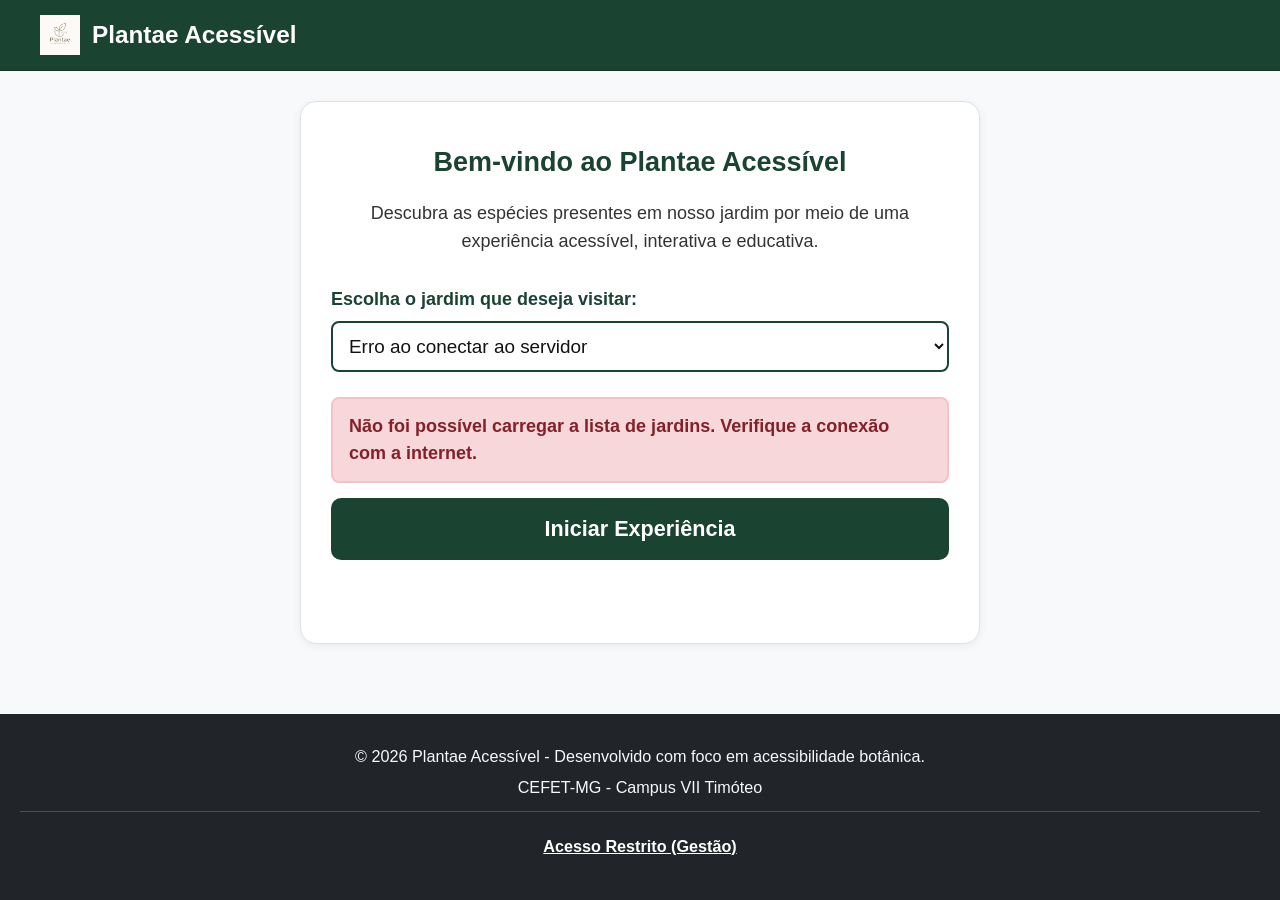
<file: index.html>
<!DOCTYPE html>
<html lang="pt-BR">
<head>
    <meta charset="UTF-8">
    <meta name="viewport" content="width=device-width, initial-scale=1.0">
    <title>Plantae Acessível - Início</title>
    <link rel="stylesheet" href="css/style.css">
</head>
<body>
    <a href="#conteudo-principal" class="skip-link">Pular para o conteúdo principal</a>

    <header id="cabecalhoNav">
        <div class="header-container">
            <div class="logo-area">
                <img src="imagens/logo.png" alt="Logotipo do Plantae Acessível" class="logo-img">
                <h1>Plantae Acessível</h1>
            </div>
            <nav class="menu-nav" id="menuNavegacaoSuperior" aria-label="Menu Superior" hidden>
            </nav>
        </div>
    </header>

    <main id="conteudo-principal" class="container" tabindex="-1">
        <div class="card telaInicial">
            <h2>Bem-vindo ao Plantae Acessível</h2>
            <p class="textoInicial">
                Descubra as espécies presentes em nosso jardim por meio de uma
                experiência acessível, interativa e educativa.
            </p>

            <div class="campo-selecao-jardim">
                <label for="selectJardimPublico" class="label-destaque">
                    Escolha o jardim que deseja visitar:
                </label>
                <select id="selectJardimPublico" class="select-jardim" aria-required="true">
                    <option value="">Carregando jardins...</option>
                </select>
            </div>

            <div id="mensagemErroJardim" class="alerta-feedback" role="alert" aria-live="assertive" hidden></div>

            <button type="button" class="btn-iniciar" id="btnIniciarExperiencia">
                Iniciar Experiência
            </button>
        </div>
    </main>

    <footer id="rodapeGlobal">
        <div class="footer-container">
            <p>&copy; 2026 Plantae Acessível - Desenvolvido com foco em acessibilidade botânica.</p>
            <p>CEFET-MG - Campus VII Timóteo</p>
            <p class="footer-admin-link">
                <a href="login.html">Acesso Restrito (Gestão)</a>
            </p>
        </div>
    </footer>

    <div vw class="enabled">
        <div vw-access-button class="active"></div>
        <div vw-plugin-wrapper>
            <div class="vw-plugin-top-wrapper"></div>
        </div>
    </div>
    <script src="https://vlibras.gov.br/app/vlibras-plugin.js"></script>
    <script>
        if (window.VLibras) {
            new window.VLibras.Widget('https://vlibras.gov.br/app');
        }
    </script>
    <script src="js/index.js"></script>
</body>
</html>
</file>
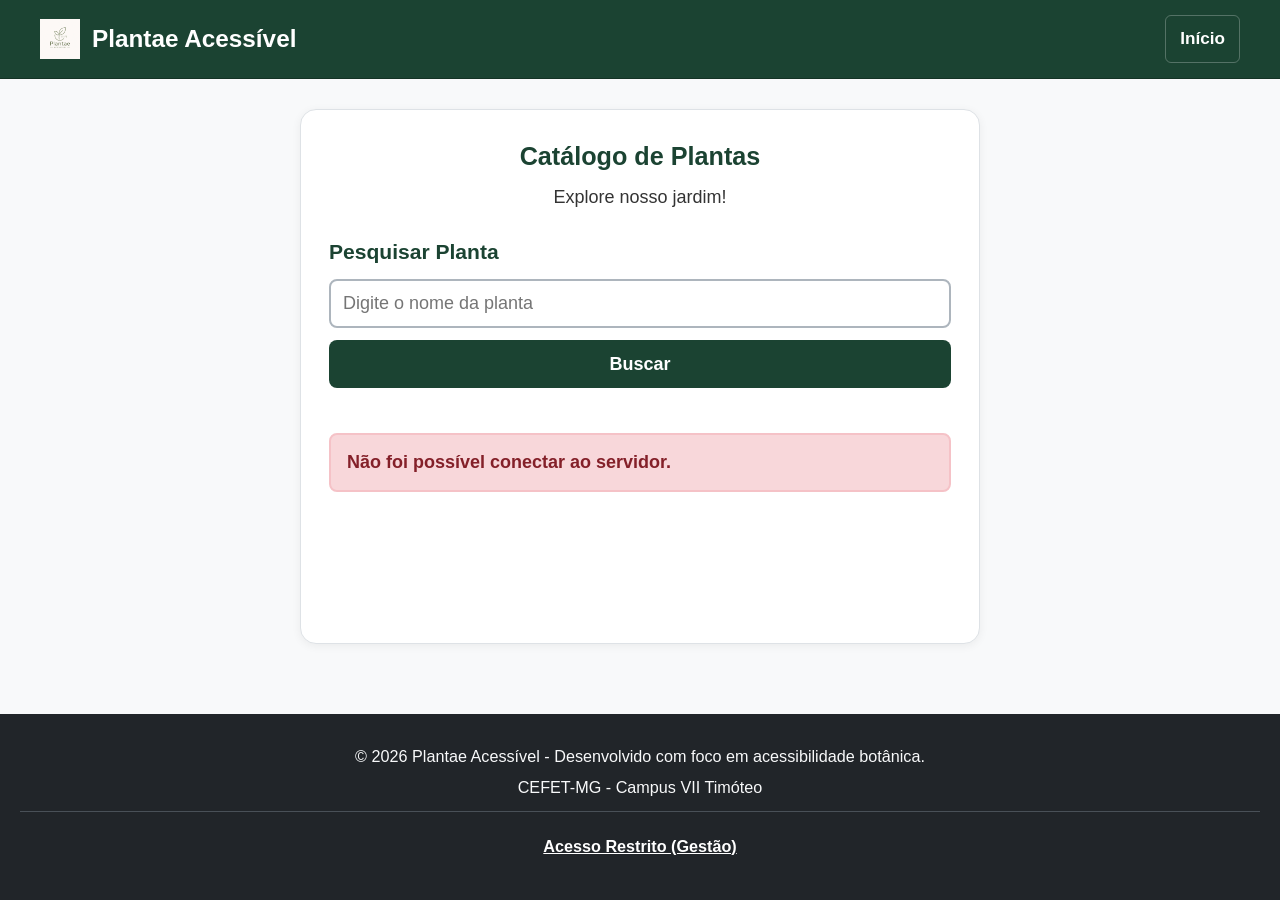
<file: catalogo.html>
<!DOCTYPE html>
<html lang="pt-BR">
<head>
    <meta charset="UTF-8">
    <meta name="viewport" content="width=device-width, initial-scale=1.0">
    <title>Plantae Acessível - Catálogo</title>
    <link rel="stylesheet" href="css/style.css">
</head>
<body>
    <a href="#conteudo-principal" class="skip-link">Pular para o conteúdo principal</a>

    <header id="cabecalhoNav">
        <div class="header-container">
            <div class="logo-area">
                <img src="imagens/logo.png" alt="Logotipo do Plantae Acessível" class="logo-img">
                <h1>Plantae Acessível</h1>
            </div>
            <nav class="menu-nav" id="menuNavegacaoCatalogo" aria-label="Navegação principal">
                <a href="index.html">Início</a>
            </nav>
        </div>
    </header>

    <main id="conteudo-principal" class="container" tabindex="-1">
        <div class="card">
            <div class="nomes">
                <h2>Catálogo de Plantas</h2>
                <p>Explore nosso jardim!</p>
            </div>

            <section class="pesquisa" aria-labelledby="tituloPesquisa">
                <h3 id="tituloPesquisa">Pesquisar Planta</h3>
                <form id="formPesquisa" role="search" aria-label="Formulário de pesquisa de plantas">
                    <label for="pesquisa" class="sr-only">Digite o nome da planta</label>
                    <input type="search" id="pesquisa" placeholder="Digite o nome da planta">
                    <button type="submit" class="btn-pesquisar">
                        Buscar
                    </button>
                </form>
            </section>

            <p id="statusPesquisa" class="sr-only" aria-live="polite" aria-atomic="true"></p>

            <section id="listaPlantas" class="catalogo" aria-label="Lista de plantas do jardim">
            </section>
        </div>
    </main>

    <footer id="rodapeGlobal">
        <div class="footer-container">
            <p id="textoRodapeJardim">&copy; 2026 Plantae Acessível - Desenvolvido com foco em acessibilidade botânica.</p>
            <p>CEFET-MG - Campus VII Timóteo</p>
            <p class="footer-admin-link">
                <a href="login.html">Acesso Restrito (Gestão)</a>
            </p>
        </div>
    </footer>

    <div vw class="enabled">
        <div vw-access-button class="active"></div>
        <div vw-plugin-wrapper>
            <div class="vw-plugin-top-wrapper"></div>
        </div>
    </div>
    <script src="https://vlibras.gov.br/app/vlibras-plugin.js"></script>
    <script>
        if (window.VLibras) {
            new window.VLibras.Widget('https://vlibras.gov.br/app');
        }
    </script>
    <script src="js/catalogo.js"></script>
</body>
</html>
</file>
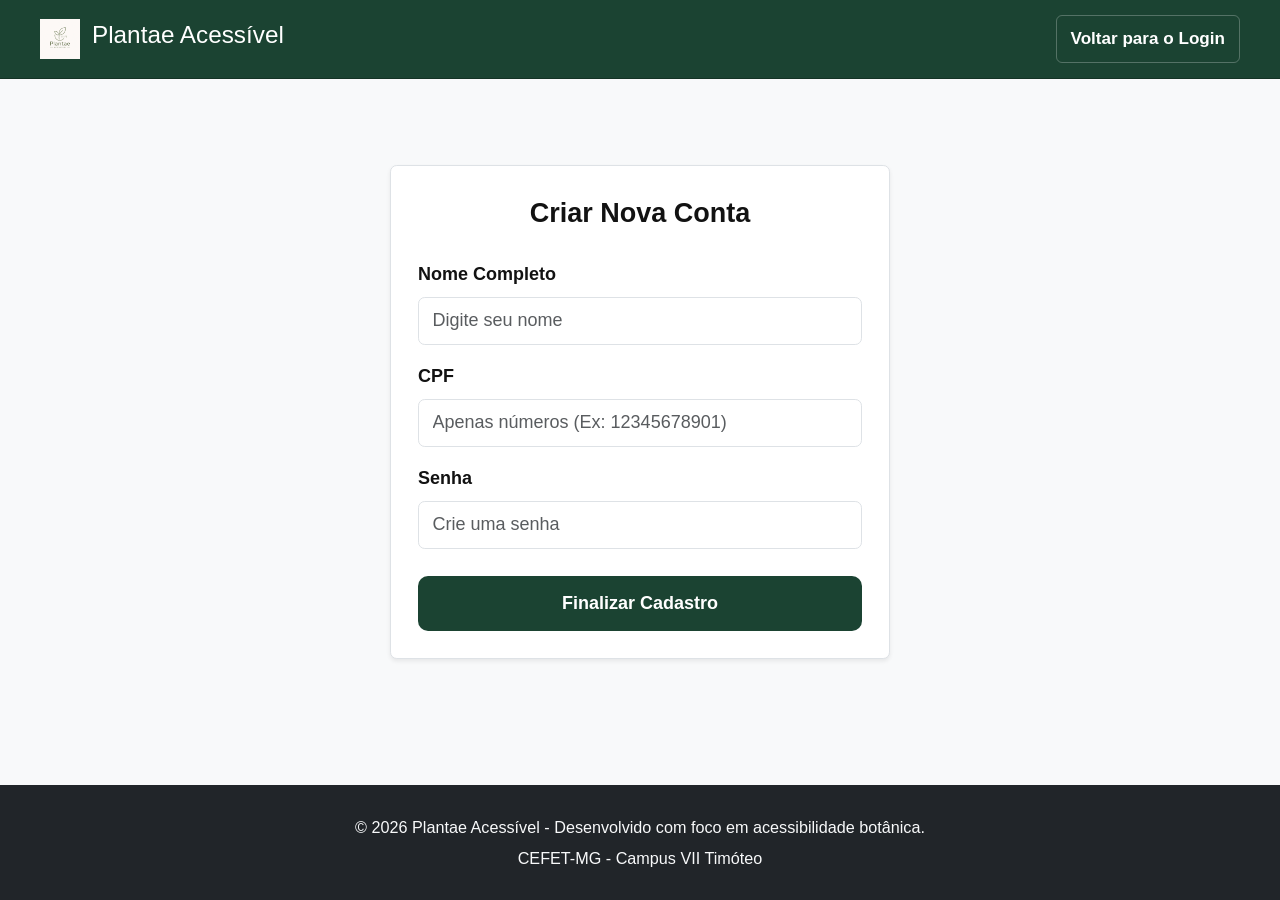
<file: cliente.html>
<!DOCTYPE html>
<html lang="pt-BR">
<head>
    <meta charset="UTF-8">
    <meta name="viewport" content="width=device-width, initial-scale=1.0">
    <title>Plantae Acessível - Cadastro de Usuário</title>
    <link href="https://cdn.jsdelivr.net/npm/bootstrap@5.3.0/dist/css/bootstrap.min.css" rel="stylesheet">
    <link rel="stylesheet" href="css/style.css">
</head>
<body class="bg-light">
    <a href="#conteudo-principal" class="skip-link">Pular para o conteúdo principal</a>

    <header id="cabecalhoNav">
        <div class="header-container">
            <div class="logo-area">
                <img src="imagens/logo.png" alt="Logotipo do Plantae Acessível" class="logo-img">
                <h1>Plantae Acessível</h1>
            </div>
            <nav class="menu-nav" aria-label="Navegação de retorno">
                <a href="login.html" aria-label="Voltar para a tela de login">
                    Voltar para o Login
                </a>
            </nav>
        </div>
    </header>

    <main id="conteudo-principal" class="container d-flex flex-column align-items-center justify-content-center py-5" tabindex="-1">
        <form id="formCadastroUsuario" class="p-4 border rounded shadow-sm bg-white form-cadastro-usuario" aria-label="Formulário de criação de nova conta">
            <fieldset>
                <legend class="text-center mb-4 fw-bold">Criar Nova Conta</legend>

                <div class="mb-3">
                    <label class="form-label fw-semibold" for="nome">Nome Completo</label>
                    <input class="form-control" id="nome" type="text" autocomplete="name" placeholder="Digite seu nome" required>
                </div>

                <div class="mb-3">
                    <label class="form-label fw-semibold" for="cpf">CPF</label>
                    <input class="form-control" id="cpf" type="text" inputmode="numeric" placeholder="Apenas números (Ex: 12345678901)" maxlength="11" required>
                </div>

                <div class="mb-4">
                    <label class="form-label fw-semibold" for="senha">Senha</label>
                    <input class="form-control" id="senha" type="password" autocomplete="new-password" placeholder="Crie uma senha" required>
                </div>

                <button class="btn-principal w-100 fw-bold" type="submit" aria-label="Finalizar e confirmar o cadastro">
                    Finalizar Cadastro
                </button>
            </fieldset>
        </form>
    </main>

    <footer id="rodapeGlobal">
        <div class="footer-container">
            <p>&copy; 2026 Plantae Acessível - Desenvolvido com foco em acessibilidade botânica.</p>
            <p>CEFET-MG - Campus VII Timóteo</p>
        </div>
    </footer>

    <script src="js/cliente.js"></script>
</body>
</html>
</file>
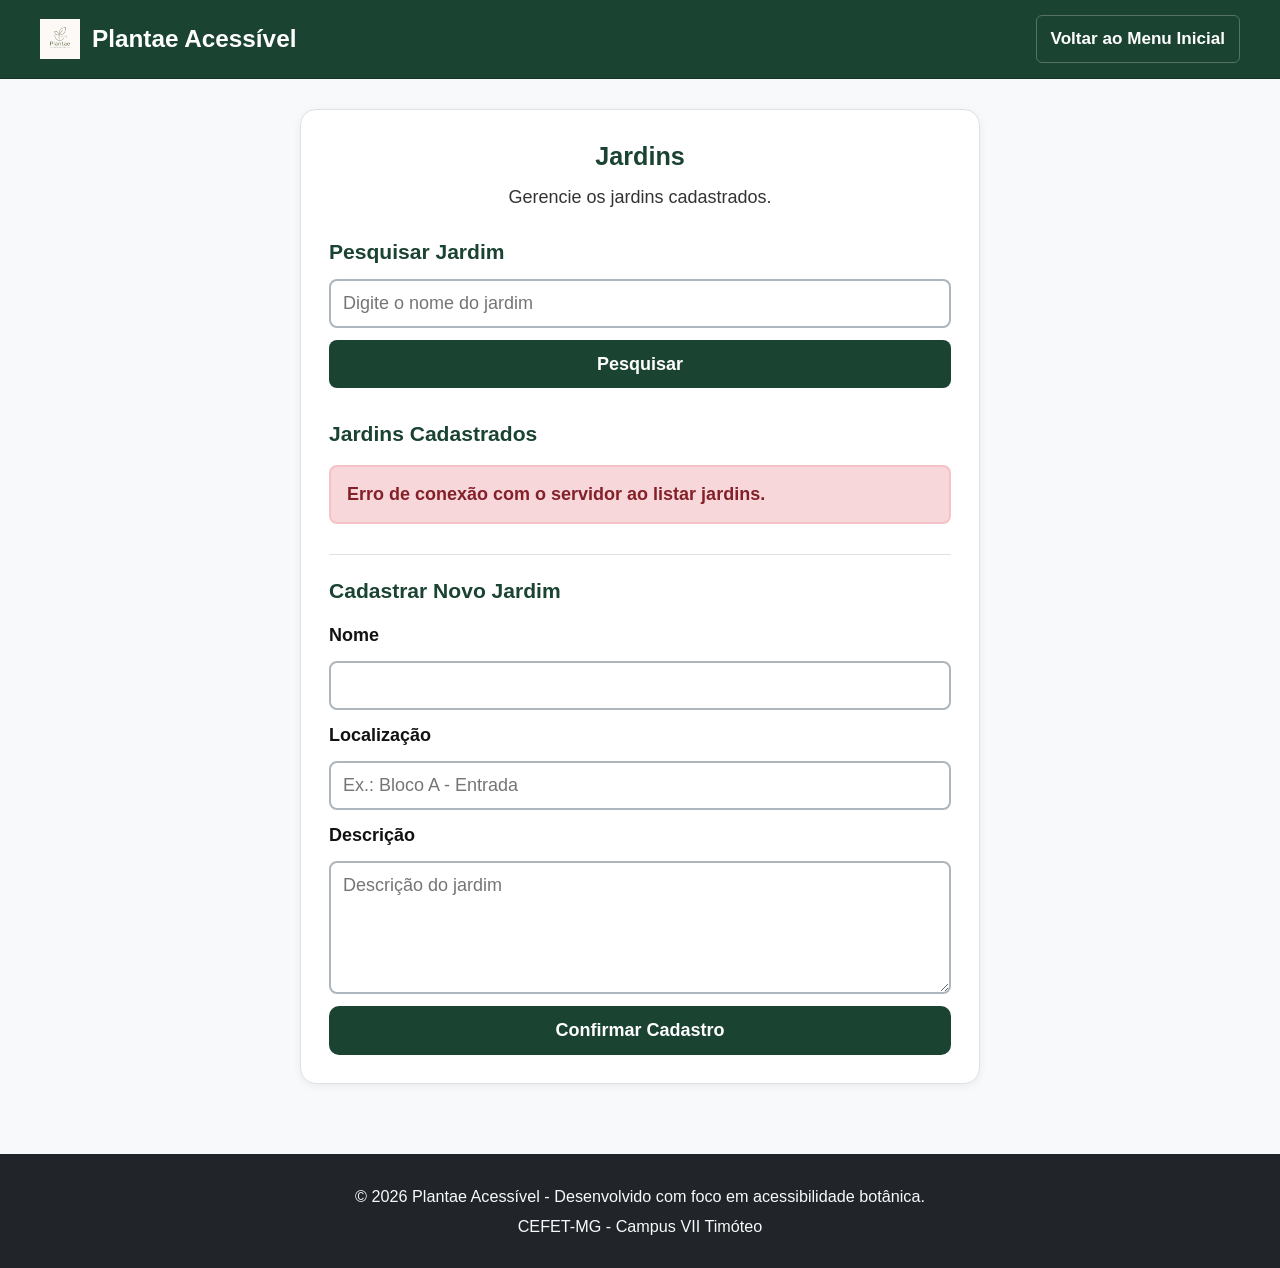
<file: jardim.html>
<!DOCTYPE html>
<html lang="pt-BR">
<head>
    <meta charset="UTF-8">
    <meta name="viewport" content="width=device-width, initial-scale=1.0">
    <title>Plantae Acessível - Jardins</title>
    <link rel="stylesheet" href="css/style.css">
</head>
<body>
    <a href="#conteudo-principal" class="skip-link">Pular para o conteúdo principal</a>

    <header id="cabecalhoNav">
        <div class="header-container">
            <div class="logo-area">
                <img src="imagens/logo.png" alt="Logotipo do Plantae Acessível" class="logo-img">
                <h1>Plantae Acessível</h1>
            </div>
            <nav class="menu-nav" aria-label="Navegação de retorno">
                <a href="menuUsuario.html" aria-label="Voltar ao Painel de Gestão">Voltar ao Menu Inicial</a>
            </nav>
        </div>
    </header>

    <main id="conteudo-principal" class="container" tabindex="-1">
        <div class="card">
            <div class="nomes">
                <h2>Jardins</h2>
                <p>Gerencie os jardins cadastrados.</p>
            </div>

            <section class="pesquisa" aria-labelledby="tituloPesquisa">
                <h3 id="tituloPesquisa">Pesquisar Jardim</h3>
                <form id="formPesquisa" role="search" aria-label="Formulário de pesquisa de jardins">
                    <label for="pesquisa" class="sr-only">Digite o nome do jardim</label>
                    <input type="search" id="pesquisa" placeholder="Digite o nome do jardim">
                    <button type="submit" class="btn-pesquisar">Pesquisar</button>
                </form>
            </section>

            <section class="lista-plantas" aria-labelledby="tituloLista">
                <h3 id="tituloLista">Jardins Cadastrados</h3>
                <div id="listaJardins" aria-live="polite" aria-label="Lista de resultados de jardins">
                </div>
            </section>

            <section class="cadastro" id="secaoCadastroJardim" aria-labelledby="tituloFormulario">
                <h3 id="tituloFormulario">Cadastrar Novo Jardim</h3>
                <form id="formCadastro" aria-label="Formulário de cadastro e edição de jardim">
                    <label for="nome">Nome</label>
                    <input type="text" id="nome" required>

                    <label for="localizacao">Localização</label>
                    <input type="text" id="localizacao" placeholder="Ex.: Bloco A - Entrada">

                    <label for="descricao">Descrição</label>
                    <textarea id="descricao" rows="5" placeholder="Descrição do jardim"></textarea>

                    <button type="submit" class="btn-principal">Confirmar Cadastro</button>
                </form>
            </section>
        </div>
    </main>

    <footer id="rodapeGlobal">
        <div class="footer-container">
            <p>&copy; 2026 Plantae Acessível - Desenvolvido com foco em acessibilidade botânica.</p>
            <p>CEFET-MG - Campus VII Timóteo</p>
        </div>
    </footer>
    <script src="js/jardim.js"></script>
</body>
</html>
</file>
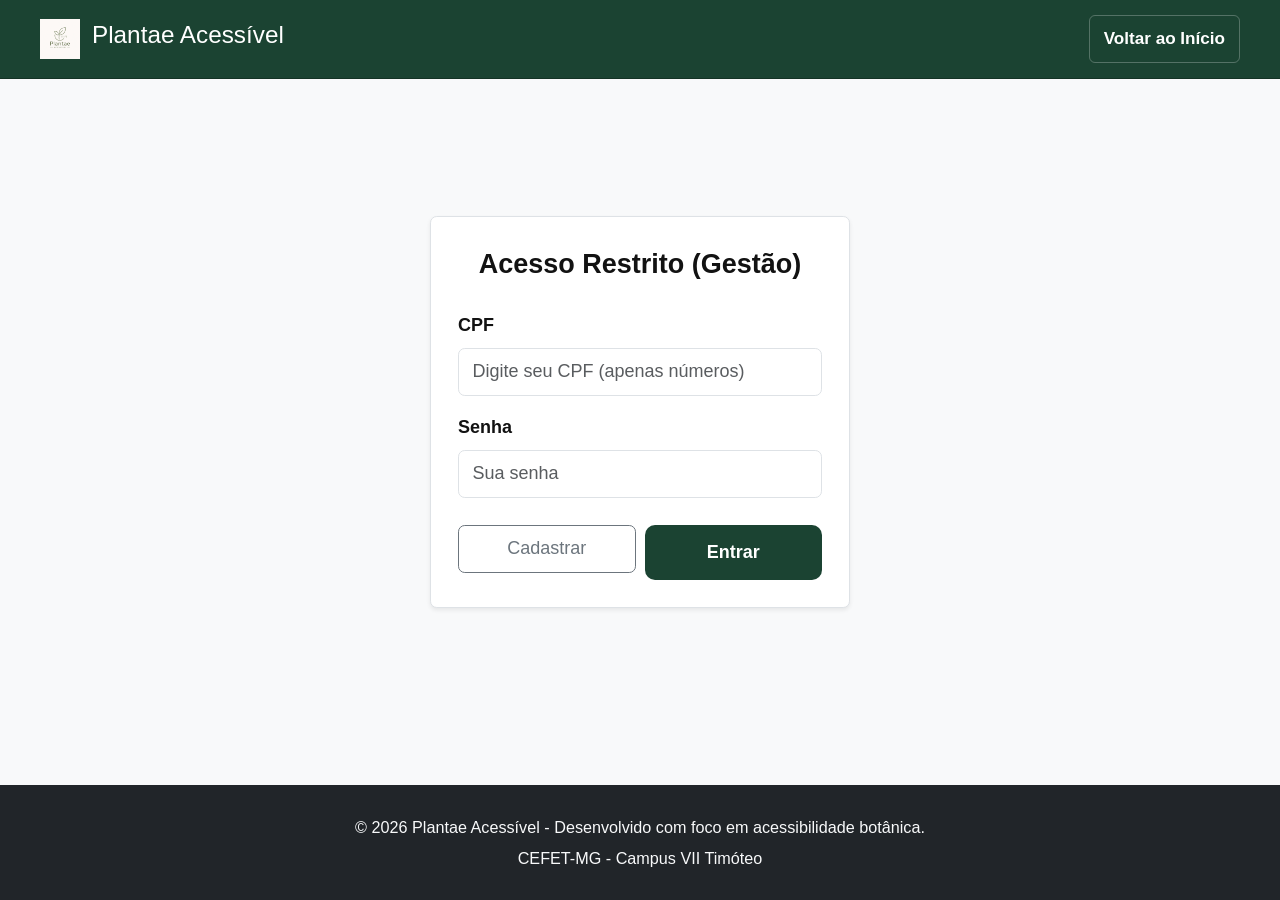
<file: login.html>
<!DOCTYPE html>
<html lang="pt-BR">
<head>
    <meta charset="UTF-8">
    <meta name="viewport" content="width=device-width, initial-scale=1.0">
    <title>Plantae Acessível - Login</title>
    <link href="https://cdn.jsdelivr.net/npm/bootstrap@5.3.0/dist/css/bootstrap.min.css" rel="stylesheet">
    <link rel="stylesheet" href="css/style.css">
</head>
<body class="bg-light">
    <a href="#conteudo-principal" class="skip-link">Pular para o conteúdo principal</a>

    <header id="cabecalhoNav">
        <div class="header-container">
            <div class="logo-area">
                <img src="imagens/logo.png" alt="Logotipo do Plantae Acessível" class="logo-img">
                <h1>Plantae Acessível</h1>
            </div>
            <nav class="menu-nav" aria-label="Navegação de retorno">
                <a href="index.html" aria-label="Voltar para a página inicial">
                    Voltar ao Início
                </a>
            </nav>
        </div>
    </header>

    <main id="conteudo-principal" class="container d-flex flex-column align-items-center justify-content-center" tabindex="-1">
        <form id="formulario" class="p-4 border rounded shadow-sm bg-white form-autenticacao" aria-label="Formulário de acesso ao sistema">
            <fieldset>
                <legend class="text-center mb-4 fw-bold">Acesso Restrito (Gestão)</legend>

                <div class="mb-3">
                    <label class="form-label fw-semibold" for="cpf">CPF</label>
                    <input class="form-control" id="cpf" name="cpf" type="text" inputmode="numeric" autocomplete="username" placeholder="Digite seu CPF (apenas números)" required>
                </div>

                <div class="mb-4">
                    <label class="form-label fw-semibold" for="senha">Senha</label>
                    <input class="form-control" id="senha" name="senha" type="password" autocomplete="current-password" placeholder="Sua senha" required>
                </div>

                <div class="row g-2">
                    <div class="col-6">
                        <a class="btn btn-outline-secondary w-100 d-flex align-items-center justify-content-center" href="cliente.html" aria-label="Ir para a tela de cadastro de novo usuário">
                            Cadastrar
                        </a>
                    </div>
                    <div class="col-6">
                        <button class="btn-principal w-100" type="button" onclick="autenticar()" aria-label="Confirmar login">
                            Entrar
                        </button>
                    </div>
                </div>
            </fieldset>
        </form>
    </main>

    <footer id="rodapeGlobal">
        <div class="footer-container">
            <p>&copy; 2026 Plantae Acessível - Desenvolvido com foco em acessibilidade botânica.</p>
            <p>CEFET-MG - Campus VII Timóteo</p>
        </div>
    </footer>

    <script src="js/login.js"></script>
</body>
</html>
</file>
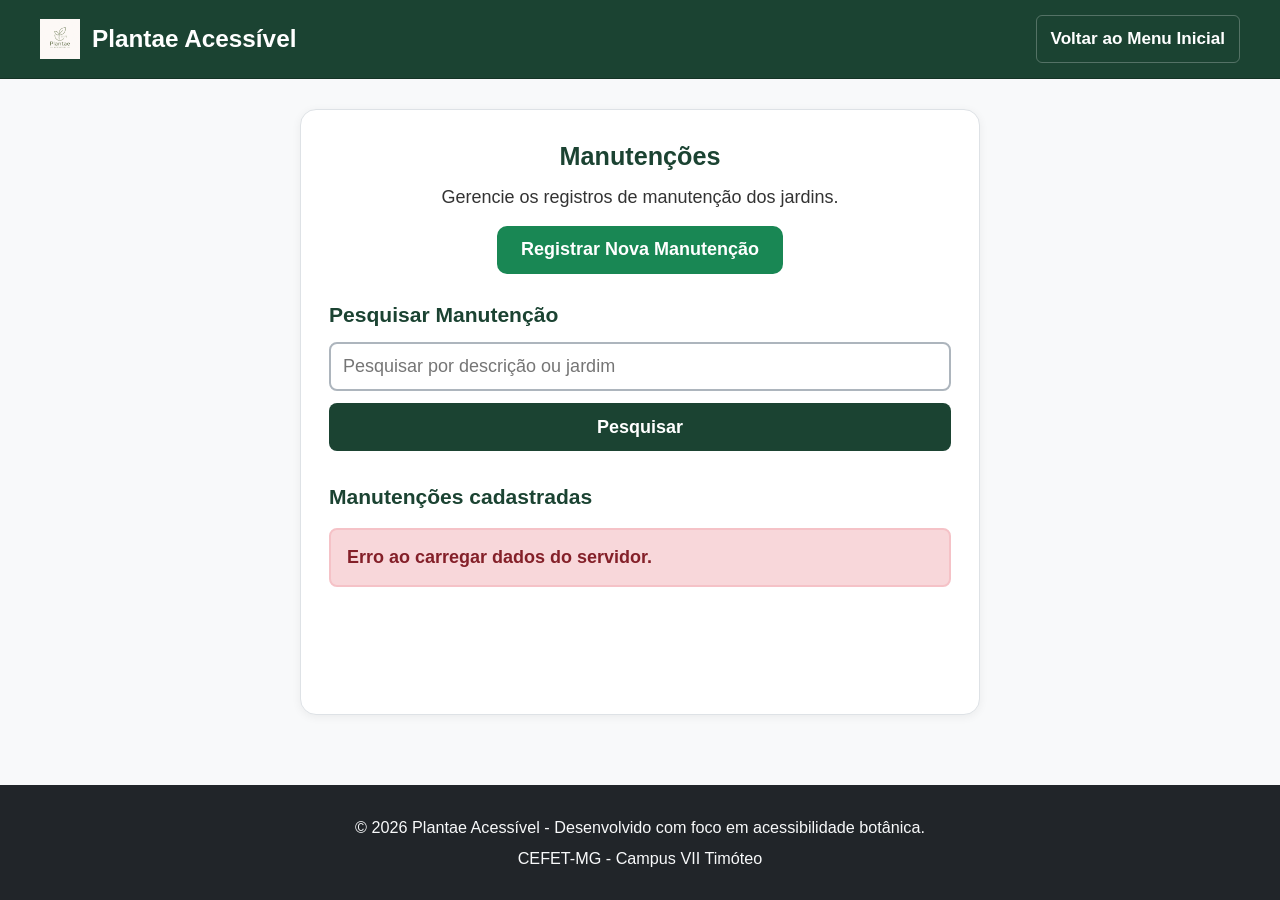
<file: manutencao.html>
<!DOCTYPE html>
<html lang="pt-BR">
<head>
    <meta charset="UTF-8">
    <meta name="viewport" content="width=device-width, initial-scale=1.0">
    <title>Plantae Acessível - Manutenções</title>
    <link rel="stylesheet" href="css/style.css">
</head>
<body>
    <a href="#conteudo-principal" class="skip-link">Pular para o conteúdo principal</a>

    <header id="cabecalhoNav">
        <div class="header-container">
            <div class="logo-area">
                <img src="imagens/logo.png" alt="Logotipo do Plantae Acessível" class="logo-img">
                <h1>Plantae Acessível</h1>
            </div>
            <nav class="menu-nav" aria-label="Navegação de retorno">
                <a href="menuUsuario.html" aria-label="Voltar ao Painel de Gestão">Voltar ao Menu Inicial</a>
            </nav>
        </div>
    </header>

    <main id="conteudo-principal" class="container" tabindex="-1">
        <div class="card">
            <div class="nomes">
                <h2>Manutenções</h2>
                <p>Gerencie os registros de manutenção dos jardins.</p>
                <button type="button" id="btnNovaManutencao" class="btn-principal btn-acao-topo" aria-label="Abrir formulário para registrar nova manutenção">
                    Registrar Nova Manutenção
                </button>
            </div>

            <section class="pesquisa" aria-labelledby="tituloPesquisa">
                <h3 id="tituloPesquisa">Pesquisar Manutenção</h3>
                <form id="formPesquisa" role="search" aria-label="Formulário de pesquisa de manutenções">
                    <label for="pesquisa" class="sr-only">Pesquisar por descrição ou jardim</label>
                    <input type="search" id="pesquisa" placeholder="Pesquisar por descrição ou jardim">
                    <button type="submit" class="btn-pesquisar">Pesquisar</button>
                </form>
            </section>

            <section class="lista-plantas" aria-labelledby="tituloLista">
                <h3 id="tituloLista">Manutenções cadastradas</h3>
                <div id="listaManutencoes" aria-live="polite" aria-label="Lista de resultados de manutenções">
                </div>
            </section>

            <section class="cadastro" aria-labelledby="tituloCadastro" hidden>
                <h3 id="tituloCadastro">Cadastrar Manutenção</h3>
                <form id="formCadastro" aria-label="Formulário de registro de manutenção">
                    <label for="data">Data do Registro</label>
                    <input type="date" id="data" required>

                    <label for="jardim">Jardim Vinculado</label>
                    <select id="jardim" required>
                    </select>

                    <label for="descricao">Descrição dos Procedimentos</label>
                    <textarea id="descricao" rows="5" placeholder="Descreva as tarefas feitas (Ex: Rega da lavanda, poda, adubação)" required></textarea>

                    <button type="submit" class="btn-principal">Confirmar Registro</button>
                </form>
            </section>
        </div>
    </main>

    <footer id="rodapeGlobal">
        <div class="footer-container">
            <p>&copy; 2026 Plantae Acessível - Desenvolvido com foco em acessibilidade botânica.</p>
            <p>CEFET-MG - Campus VII Timóteo</p>
        </div>
    </footer>
    <script src="js/manutencao.js"></script>
</body>
</html>
</file>
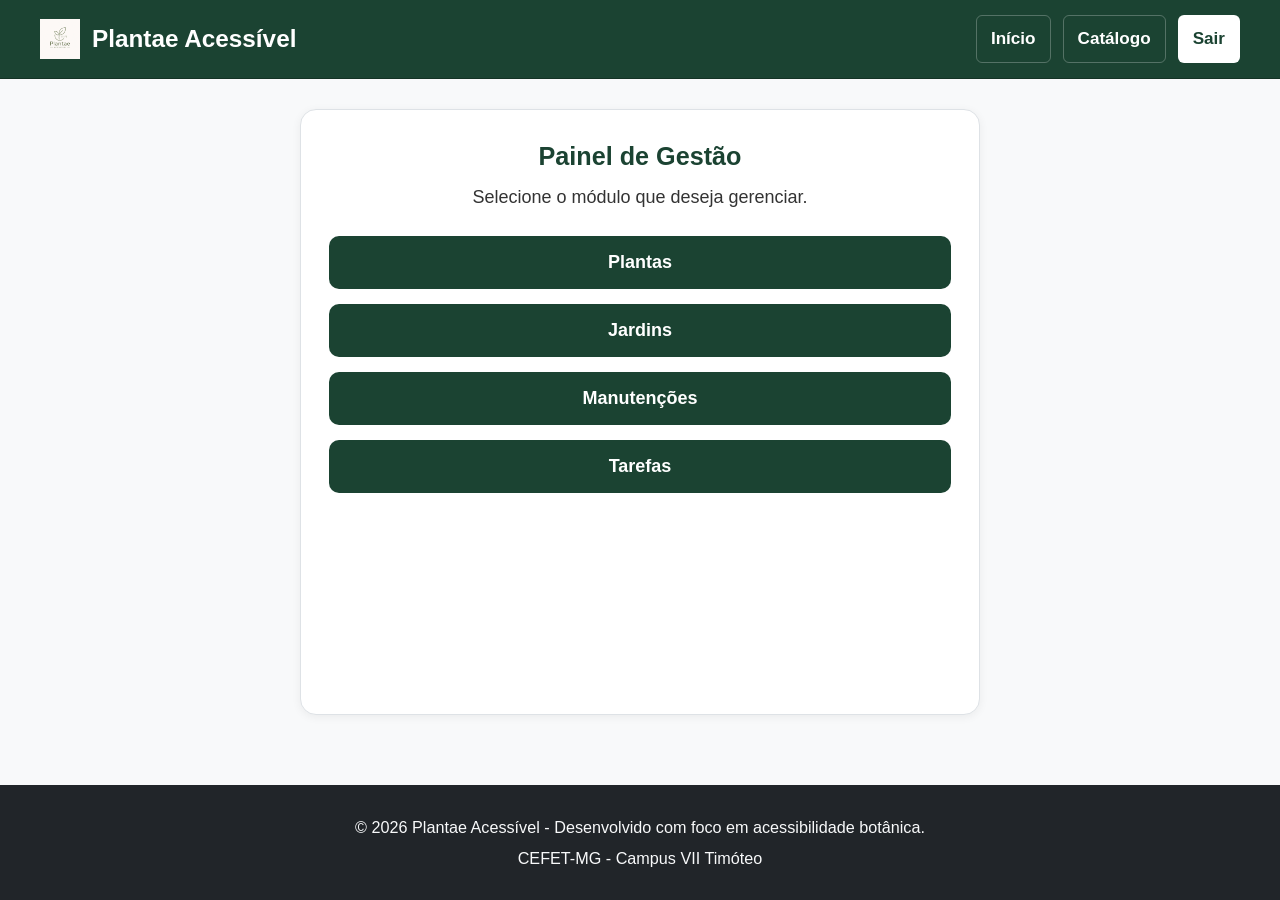
<file: menuUsuario.html>
<!DOCTYPE html>
<html lang="pt-BR">
<head>
    <meta charset="UTF-8">
    <meta name="viewport" content="width=device-width, initial-scale=1.0">
    <title>Plantae Acessível - Painel de Gestão</title>
    <link rel="stylesheet" href="css/style.css">
</head>
<body>
    <a href="#conteudo-principal" class="skip-link">Pular para o conteúdo principal</a>

    <header id="cabecalhoNav">
        <div class="header-container">
            <div class="logo-area">
                <img src="imagens/logo.png" alt="Logotipo do Plantae Acessível" class="logo-img">
                <h1>Plantae Acessível</h1>
            </div>
            <nav class="menu-nav" aria-label="Navegação principal">
                <a href="index.html">Início</a>
                <a href="catalogo.html">Catálogo</a>
                <a href="login.html" id="btnSairSistema" class="btn-login-header" onclick="localStorage.clear()" aria-label="Sair do sistema">Sair</a>
            </nav>
        </div>
    </header>

    <main id="conteudo-principal" class="container" tabindex="-1">
        <div class="card">
            <div class="nomes">
                <h2>Painel de Gestão</h2>
                <p>Selecione o módulo que deseja gerenciar.</p>
            </div>
            <nav class="menu" aria-label="Menu de gestão do sistema">
                <button type="button" class="btn-menu" onclick="window.location.href='plantas-admin.html'" aria-label="Gerenciar Plantas">
                    Plantas
                </button>
                <button type="button" class="btn-menu" onclick="window.location.href='jardim.html'" aria-label="Gerenciar Jardins">
                    Jardins
                </button>
                <button type="button" class="btn-menu" onclick="window.location.href='manutencao.html'" aria-label="Gerenciar Manutenções">
                    Manutenções
                </button>
                <button type="button" class="btn-menu" onclick="window.location.href='tarefas.html'" aria-label="Gerenciar Tarefas">
                    Tarefas
                </button>
                <!-- Oculto na Ronda 1 (as tags físicas terão a URL direta da planta gravada):
                <button type="button" class="btn-menu" onclick="window.location.href='tag.html'" aria-label="Gerenciar Tags NFC">
                    Tag NFC
                </button>
                -->
            </nav>
        </div>
    </main>

    <footer id="rodapeGlobal">
        <div class="footer-container">
            <p>&copy; 2026 Plantae Acessível - Desenvolvido com foco em acessibilidade botânica.</p>
            <p>CEFET-MG - Campus VII Timóteo</p>
        </div>
    </footer>
</body>
</html>
</file>
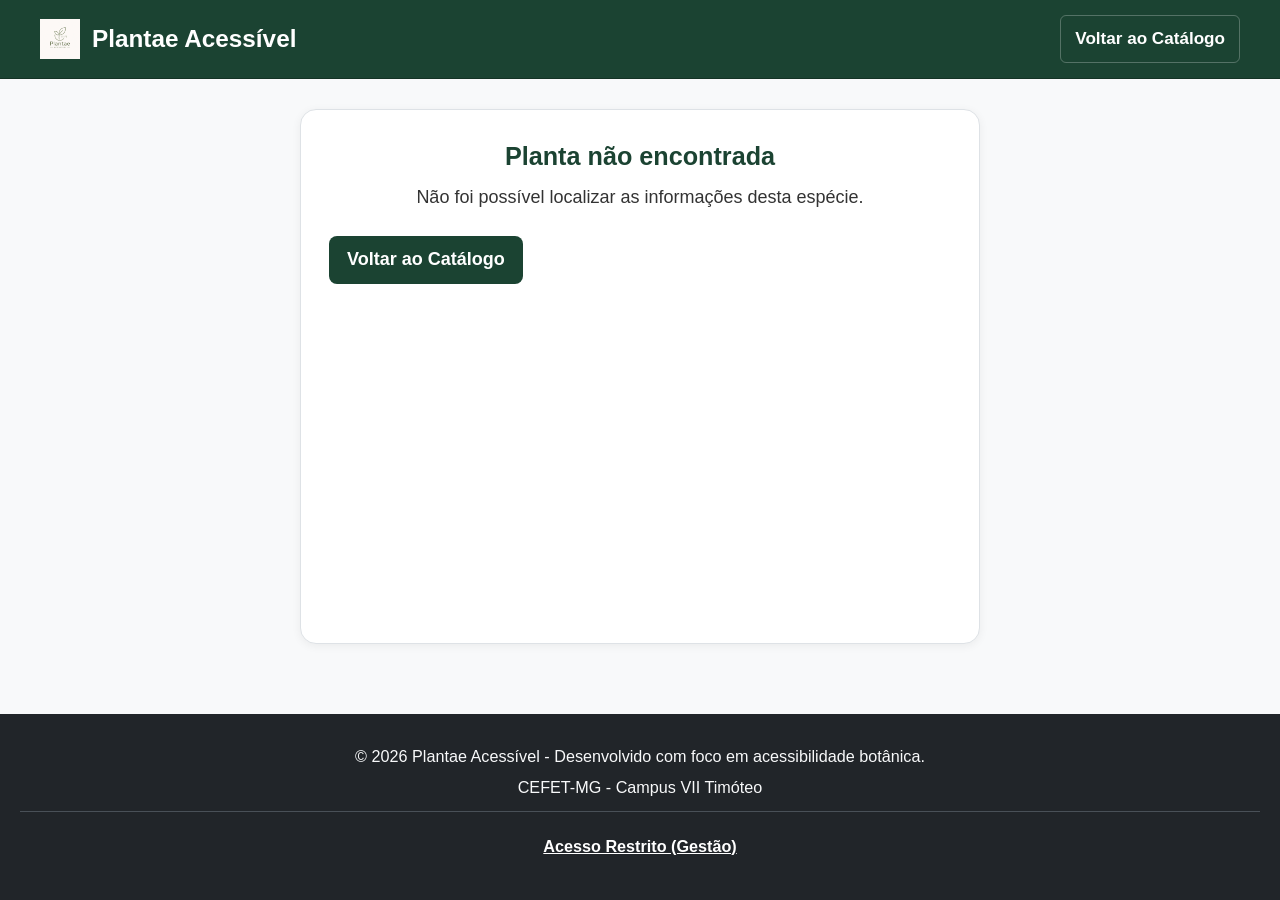
<file: planta.html>
<!DOCTYPE html>
<html lang="pt-BR">
<head>
    <meta charset="UTF-8">
    <meta name="viewport" content="width=device-width, initial-scale=1.0">
    <title>Plantae Acessível - Detalhes da Planta</title>
    <link rel="stylesheet" href="css/style.css">
</head>
<body>
    <a href="#conteudo-principal" class="skip-link">Pular para o conteúdo principal</a>

    <header id="cabecalhoNav">
        <div class="header-container">
            <div class="logo-area">
                <img src="imagens/logo.png" alt="Logotipo do Plantae Acessível" class="logo-img">
                <h1>Plantae Acessível</h1>
            </div>

            <nav class="menu-nav" aria-label="Navegação de retorno">
                <a href="catalogo.html" id="linkVoltarCatalogo" aria-label="Voltar para o catálogo de plantas do jardim">Voltar ao Catálogo</a>
            </nav>
        </div>
    </header>

    <main id="conteudo-principal" class="container" tabindex="-1" aria-busy="true">
        <div class="card">
            <div class="nomes">
                <h2 id="nomePlanta"></h2>
                <p id="nomeCientifico" aria-label="Nome Científico"></p>
            </div>

            <img id="imagemPlanta" class="imagem-planta-detalhe" src="imagens/logo.png" alt="">

            <button type="button" id="btnAudioDescricao" class="audioDescricao" aria-pressed="false">
                Modo de Leitura
            </button>

            <section class="secao-video-libras" aria-labelledby="tituloVideoLibras">
                <h3 id="tituloVideoLibras" class="titulo-video-libras">Tradução em Libras</h3>
                <div class="video-libras-wrapper">
                    <iframe
                        id="videoLibrasPlanta"
                        class="video-libras-iframe"
                        src="https://www.youtube.com/embed/YF7M8lFVW-8?list=UUT542VZiJUddMIx3ddGPxJw"
                        title="Vídeo em Libras sobre a planta (Canal ADEVITA-MG)"
                        allow="accelerometer; autoplay; clipboard-write; encrypted-media; gyroscope; picture-in-picture; web-share"
                        referrerpolicy="strict-origin-when-cross-origin"
                        allowfullscreen
                    ></iframe>
                </div>
            </section>

            <section class="informcoes" aria-labelledby="tituloDescricao">
                <h3 id="tituloDescricao">Descrição</h3>
                <p id="descricaoPlanta"></p>
            </section>

            <section class="informcoes" aria-labelledby="tituloCuidados">
                <h3 id="tituloCuidados">Cuidados</h3>
                <p id="linhaRega">
                    <strong>Frequência de rega:</strong>
                    <span id="rega"></span>
                </p>
                <p id="linhaPoda">
                    <strong>Frequência de poda:</strong>
                    <span id="poda"></span>
                </p>
                <p id="linhaLuminosidade">
                    <strong>Luminosidade:</strong>
                    <span id="luminosidade"></span>
                </p>
                <p id="linhaFamilia">
                    <strong>Família botânica:</strong>
                    <span id="familia"></span>
                </p>
            </section>
        </div>
    </main>

    <footer id="rodapeGlobal">
        <div class="footer-container">
            <p>&copy; 2026 Plantae Acessível - Desenvolvido com foco em acessibilidade botânica.</p>
            <p>CEFET-MG - Campus VII Timóteo</p>
            <p class="footer-admin-link">
                <a href="login.html">Acesso Restrito (Gestão)</a>
            </p>
        </div>
    </footer>

    <div vw class="enabled">
        <div vw-access-button class="active"></div>
        <div vw-plugin-wrapper>
            <div class="vw-plugin-top-wrapper"></div>
        </div>
    </div>
    <script src="https://vlibras.gov.br/app/vlibras-plugin.js"></script>
    <script>
        if (window.VLibras) {
            new window.VLibras.Widget('https://vlibras.gov.br/app');
        }
    </script>
    <script src="js/planta.js"></script>
</body>
</html>
</file>
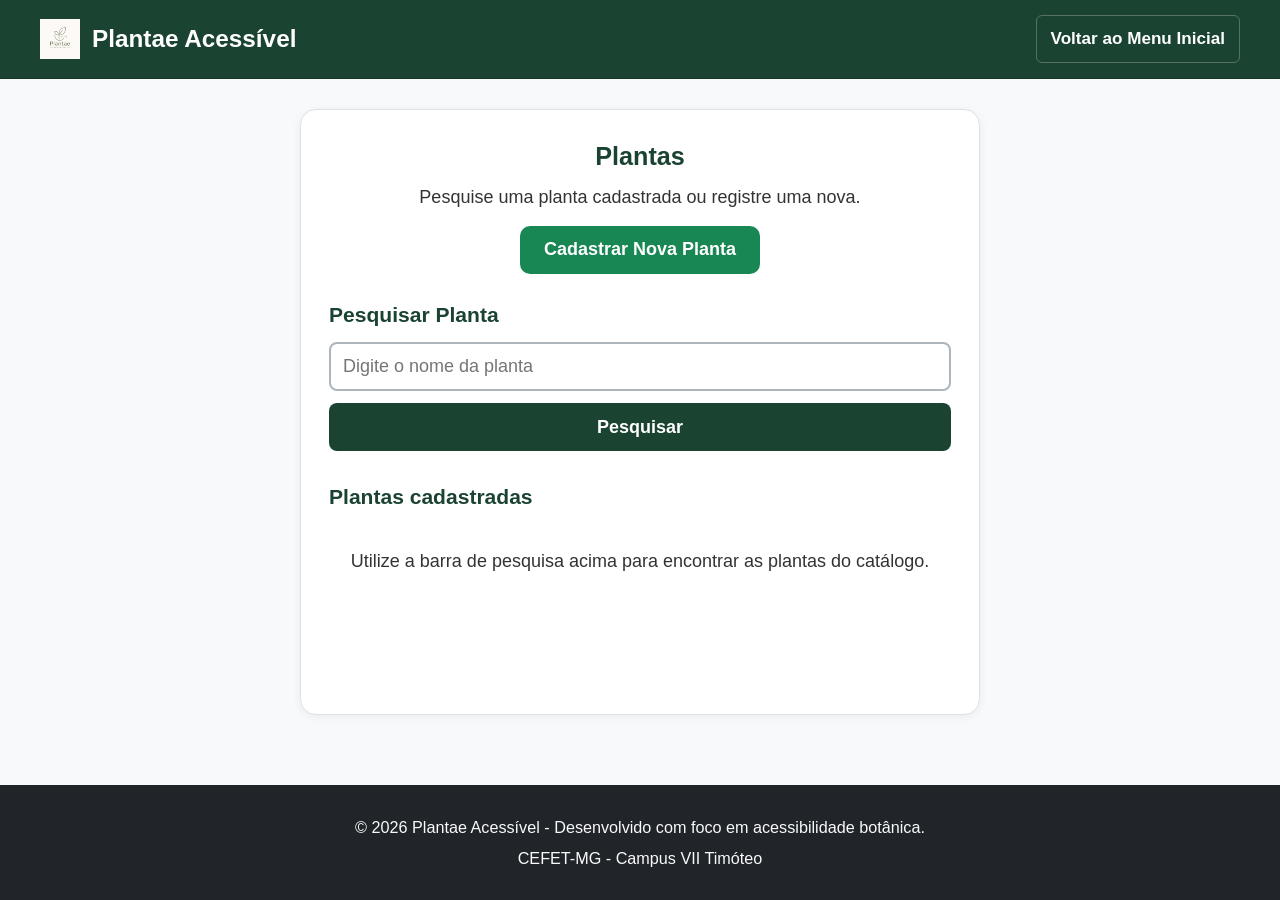
<file: plantas-admin.html>
<!DOCTYPE html>
<html lang="pt-BR">
<head>
    <meta charset="UTF-8">
    <meta name="viewport" content="width=device-width, initial-scale=1.0">
    <title>Painel de Gestão - Plantas</title>
    <link rel="stylesheet" href="css/style.css">
</head>
<body>
    <a href="#conteudo-principal" class="skip-link">Pular para o conteúdo principal</a>

    <header id="cabecalhoNav">
        <div class="header-container">
            <div class="logo-area">
                <img src="imagens/logo.png" alt="Logotipo do Plantae Acessível" class="logo-img">
                <h1>Plantae Acessível</h1>
            </div>
            <nav class="menu-nav" aria-label="Navegação de retorno">
                <a href="menuUsuario.html" aria-label="Voltar ao Painel de Gestão">Voltar ao Menu Inicial</a>
            </nav>
        </div>
    </header>

    <main id="conteudo-principal" class="container" tabindex="-1">
        <div class="card">
            <div class="nomes">
                <h2>Plantas</h2>
                <p>Pesquise uma planta cadastrada ou registre uma nova.</p>
                <button type="button" id="btnAbrirCadastro" class="btn-principal btn-acao-topo" aria-label="Abrir formulário para cadastrar nova planta">
                    Cadastrar Nova Planta
                </button>
            </div>

            <section class="pesquisa" aria-labelledby="tituloPesquisa">
                <h3 id="tituloPesquisa">Pesquisar Planta</h3>
                <form id="formPesquisa" role="search" aria-label="Formulário de pesquisa de plantas do catálogo">
                    <label for="pesquisa" class="sr-only">Digite o nome da planta</label>
                    <input type="search" id="pesquisa" placeholder="Digite o nome da planta">
                    <button type="submit" class="btn-pesquisar">Pesquisar</button>
                </form>
            </section>

            <section class="lista-plantas" aria-labelledby="tituloLista">
                <h3 id="tituloLista">Plantas cadastradas</h3>
                <div id="listaPlantas" aria-live="polite" aria-label="Lista de resultados de plantas">
                </div>
            </section>

            <section class="cadastro" aria-labelledby="tituloCadastro" hidden>
                <h3 id="tituloCadastro">Cadastrar Nova Planta</h3>
                <form id="formCadastro" aria-label="Formulário de cadastro e edição de planta">
                    <label for="nome">Nome da planta</label>
                    <input type="text" id="nome" required>

                    <label for="cientifico">Nome científico</label>
                    <input type="text" id="cientifico" required>

                    <label for="familia">Família botânica</label>
                    <input type="text" id="familia">

                    <label for="descricao">Descrição</label>
                    <textarea id="descricao" rows="4" required></textarea>

                    <label for="luminosidade">Luminosidade</label>
                    <select id="luminosidade">
                        <option>Sol pleno</option>
                        <option>Meia sombra</option>
                        <option>Sombra</option>
                    </select>

                    <label for="rega">Frequência de rega</label>
                    <input type="text" id="rega" placeholder="Ex.: 2 vezes por semana">

                    <label for="poda">Frequência de poda</label>
                    <input type="text" id="poda" placeholder="Ex.: A cada 3 meses">

                    <label for="imagemUrl">Link da Imagem da Planta</label>
                    <input type="url" id="imagemUrl" placeholder="Cole aqui o link (URL) da foto">

                    <label for="jardimSelect">Jardim de Origem</label>
                    <select id="jardimSelect" required>
                    </select>

                    <button type="submit" class="btn-principal">Confirmar Cadastro</button>
                </form>
            </section>
        </div>
    </main>

    <footer id="rodapeGlobal">
        <div class="footer-container">
            <p>&copy; 2026 Plantae Acessível - Desenvolvido com foco em acessibilidade botânica.</p>
            <p>CEFET-MG - Campus VII Timóteo</p>
        </div>
    </footer>
    <script src="js/plantas-admin.js"></script>
</body>
</html>
</file>
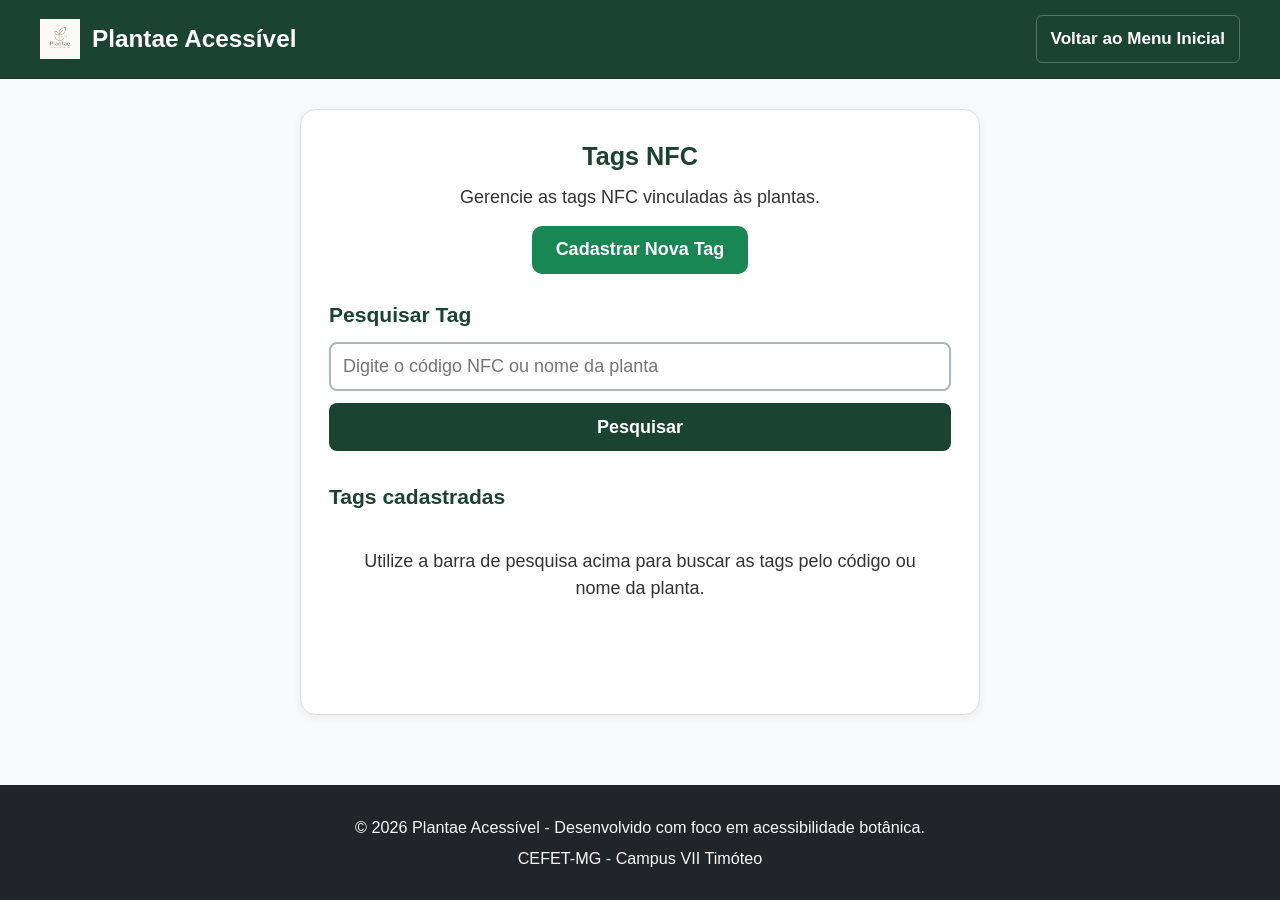
<file: tag.html>
<!DOCTYPE html>
<html lang="pt-BR">
<head>
    <meta charset="UTF-8">
    <meta name="viewport" content="width=device-width, initial-scale=1.0">
    <title>Plantae Acessível - Tags NFC</title>
    <link rel="stylesheet" href="css/style.css">
</head>
<body>
    <a href="#conteudo-principal" class="skip-link">Pular para o conteúdo principal</a>

    <header id="cabecalhoNav">
        <div class="header-container">
            <div class="logo-area">
                <img src="imagens/logo.png" alt="Logotipo do Plantae Acessível" class="logo-img">
                <h1>Plantae Acessível</h1>
            </div>
            <nav class="menu-nav" aria-label="Navegação de retorno">
                <a href="menuUsuario.html" aria-label="Voltar ao Painel de Gestão">Voltar ao Menu Inicial</a>
            </nav>
        </div>
    </header>

    <main id="conteudo-principal" class="container" tabindex="-1">
        <div class="card">
            <div class="nomes">
                <h2>Tags NFC</h2>
                <p>Gerencie as tags NFC vinculadas às plantas.</p>
                <button type="button" id="btnNovaTag" class="btn-principal btn-acao-topo" aria-label="Abrir formulário para cadastrar nova tag NFC">
                    Cadastrar Nova Tag
                </button>
            </div>

            <section class="pesquisa" aria-labelledby="tituloPesquisa">
                <h3 id="tituloPesquisa">Pesquisar Tag</h3>
                <form id="formPesquisa" role="search" aria-label="Formulário de pesquisa de Tags NFC">
                    <label for="pesquisa" class="sr-only">Digite o código NFC ou nome da planta</label>
                    <input type="search" id="pesquisa" placeholder="Digite o código NFC ou nome da planta">
                    <button type="submit" class="btn-pesquisar">Pesquisar</button>
                </form>
            </section>

            <section class="lista-plantas" aria-labelledby="tituloLista">
                <h3 id="tituloLista">Tags cadastradas</h3>
                <div id="listaTags" aria-live="polite" aria-label="Lista de resultados de tags">
                </div>
            </section>

            <section class="cadastro" hidden aria-labelledby="tituloCadastro">
                <h3 id="tituloCadastro">Cadastrar Nova Tag</h3>
                <form id="formCadastro" aria-label="Formulário de vinculação de tag NFC">
                    <label for="codigo">Código NFC</label>
                    <input type="text" id="codigo" placeholder="Ex.: NFC0001" required>

                    <label for="jardimTag">Jardim Vinculado</label>
                    <select id="jardimTag" required>
                        <option value="">Carregando jardim...</option>
                    </select>

                    <label for="planta">Planta vinculada</label>
                    <select id="planta" required>
                        <option value="">Carregando plantas...</option>
                    </select>

                    <button type="submit" class="btn-principal">Confirmar Cadastro</button>
                </form>
            </section>
        </div>
    </main>

    <footer id="rodapeGlobal">
        <div class="footer-container">
            <p>&copy; 2026 Plantae Acessível - Desenvolvido com foco em acessibilidade botânica.</p>
            <p>CEFET-MG - Campus VII Timóteo</p>
        </div>
    </footer>
    <script src="js/tag.js"></script>
</body>
</html>
</file>
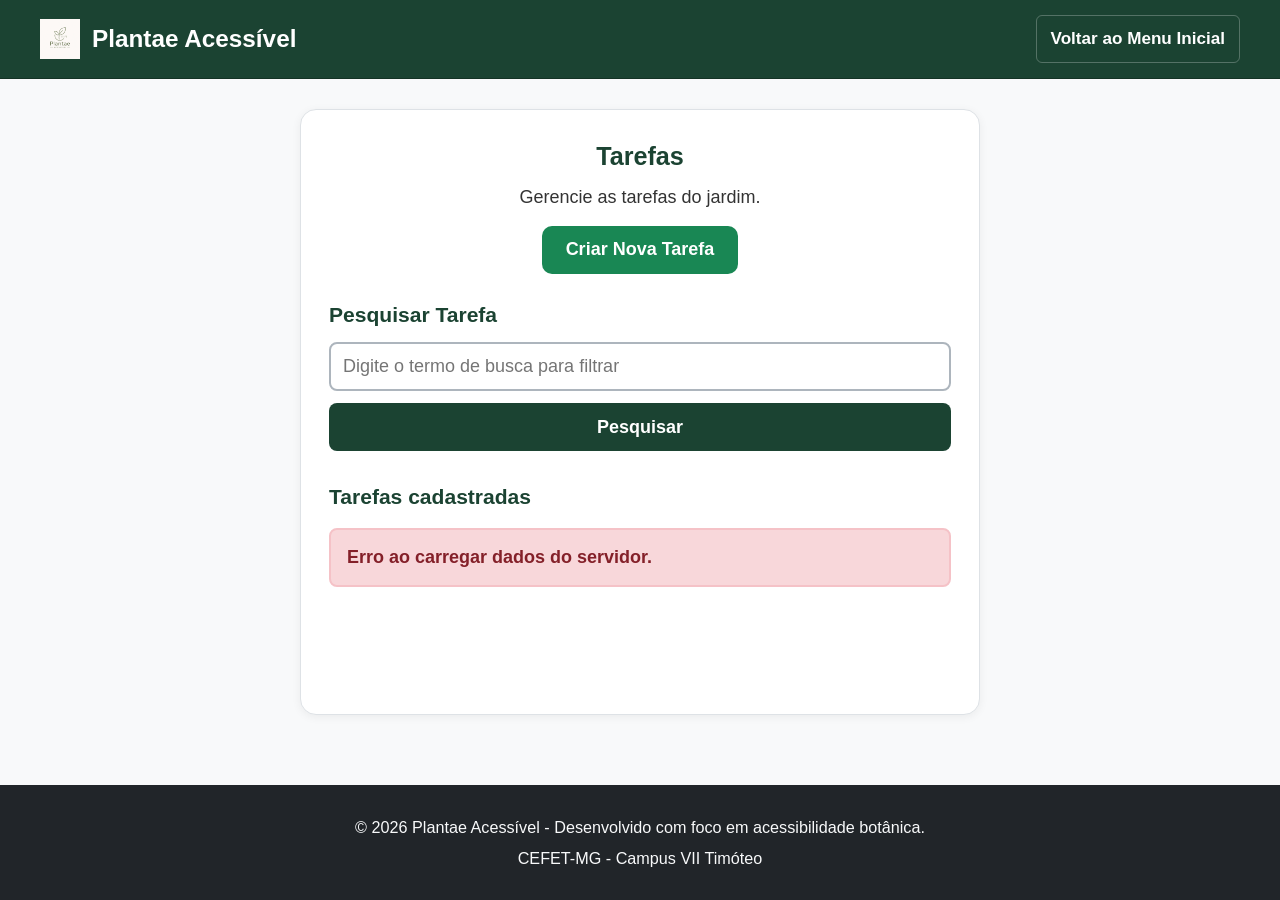
<file: tarefas.html>
<!DOCTYPE html>
<html lang="pt-BR">
<head>
    <meta charset="UTF-8">
    <meta name="viewport" content="width=device-width, initial-scale=1.0">
    <title>Plantae Acessível - Tarefas</title>
    <link rel="stylesheet" href="css/style.css">
</head>
<body>
    <a href="#conteudo-principal" class="skip-link">Pular para o conteúdo principal</a>

    <header id="cabecalhoNav">
        <div class="header-container">
            <div class="logo-area">
                <img src="imagens/logo.png" alt="Logotipo do Plantae Acessível" class="logo-img">
                <h1>Plantae Acessível</h1>
            </div>
            <nav class="menu-nav" aria-label="Navegação de retorno">
                <a href="menuUsuario.html" aria-label="Voltar ao Painel de Gestão">Voltar ao Menu Inicial</a>
            </nav>
        </div>
    </header>

    <main id="conteudo-principal" class="container" tabindex="-1">
        <div class="card">
            <div class="nomes">
                <h2>Tarefas</h2>
                <p>Gerencie as tarefas do jardim.</p>
                <button type="button" id="btnNovaTarefa" class="btn-principal btn-acao-topo" aria-label="Abrir formulário para criar nova tarefa">
                    Criar Nova Tarefa
                </button>
            </div>

            <section class="pesquisa" aria-labelledby="tituloPesquisa">
                <h3 id="tituloPesquisa">Pesquisar Tarefa</h3>
                <form id="formPesquisa" role="search" aria-label="Formulário de pesquisa de tarefas">
                    <label for="pesquisa" class="sr-only">Digite o termo de busca para filtrar</label>
                    <input type="search" id="pesquisa" placeholder="Digite o termo de busca para filtrar">
                    <button type="submit" class="btn-pesquisar">Pesquisar</button>
                </form>
            </section>

            <section class="lista-plantas" aria-labelledby="tituloLista">
                <h3 id="tituloLista">Tarefas cadastradas</h3>
                <div id="listaTarefas" aria-live="polite" aria-label="Lista de resultados de tarefas">
                </div>
            </section>

            <section class="cadastro" aria-labelledby="tituloFormulario" hidden>
                <h3 id="tituloFormulario">Cadastrar Nova Tarefa</h3>
                <form id="formCadastro" aria-label="Formulário de criação e edição de tarefa">
                    <label for="titulo">Título da Tarefa</label>
                    <input type="text" id="titulo" placeholder="Ex: Regar as Samambaias" required>

                    <label for="descricao">Descrição</label>
                    <textarea id="descricao" rows="4" placeholder="Descreva os detalhes da tarefa" required></textarea>

                    <label for="prazo">Prazo (Data Prevista)</label>
                    <input type="date" id="prazo" required>

                    <label for="status">Status</label>
                    <select id="status">
                        <option value="Pendente">Pendente</option>
                        <option value="Concluída">Concluída</option>
                    </select>

                    <button type="submit" class="btn-principal">Confirmar Cadastro</button>
                </form>
            </section>
        </div>
    </main>

    <footer id="rodapeGlobal">
        <div class="footer-container">
            <p>&copy; 2026 Plantae Acessível - Desenvolvido com foco em acessibilidade botânica.</p>
            <p>CEFET-MG - Campus VII Timóteo</p>
        </div>
    </footer>
    <script src="js/tarefas.js"></script>
</body>
</html>
</file>
<file: css/style.css>
/* ===========================
   RESET E TIPOGRAFIA GLOBAL
=========================== */
* {
    margin: 0;
    padding: 0;
    box-sizing: border-box;
    font-family: Arial, Helvetica, sans-serif;
}

:root {
    font-size: 112.5%; /* Base de 18px (16px * 1.125) */
}

/* ===========================
   GERAL E PALETA INSTITUCIONAL
=========================== */
body {
    background-color: #F8F9FA;
    color: #121212;
    line-height: 1.5;
    min-height: 100vh;
    display: flex;
    flex-direction: column;
}

input,
select,
textarea,
button,
.btn {
    min-height: 48px;
    font-size: 1rem;
}

/* ===========================
   ACESSIBILIDADE: SKIP LINK E SR-ONLY
=========================== */
.skip-link {
    position: absolute;
    top: -100px;
    left: 10px;
    background-color: #1B4332;
    color: #FFFFFF;
    padding: 14px 20px;
    border: 2px solid #FFFFFF;
    border-radius: 8px;
    font-weight: bold;
    text-decoration: none;
    z-index: 10000;
    box-shadow: 0 4px 12px rgba(0, 0, 0, 0.25);
    transition: top 0.2s ease;
}

.skip-link:focus,
.skip-link:focus-visible {
    top: 10px;
    outline: 3px solid #FFCA2C;
    outline-offset: 2px;
}

.sr-only,
.visually-hidden:where(:not(:focus-within, :active)) {
    position: absolute !important;
    clip-path: inset(50%) !important;
    overflow: hidden !important;
    width: 1px !important;
    height: 1px !important;
    margin: -1px !important;
    padding: 0 !important;
    border: 0 !important;
    white-space: nowrap !important;
}

/* Foco de teclado de alto contraste */
a:focus-visible,
button:focus-visible,
input:focus-visible,
select:focus-visible,
textarea:focus-visible {
    outline: 4px solid #1B4332;
    outline-offset: 4px;
    border-radius: 4px;
}

#cabecalhoNav a:focus-visible,
#rodapeGlobal a:focus-visible {
    outline: 3px solid #FFFFFF;
    outline-offset: 4px;
}

main:focus {
    outline: none;
}

/* ===========================
   ACESSIBILIDADE: PAINÉIS E CARDS
=========================== */
.card-planta:focus-within,
.planta-card:focus-within,
.planta-item:focus-within {
    outline: 2px solid #1B4332;
    outline-offset: 4px;
    background-color: #F8F9FA;
}

input[type="search"] {
    min-height: 48px;
    width: 100%;
}

/* ===========================
   CONTAINER E CARD PRINCIPAL
=========================== */
.container {
    display: flex;
    justify-content: center;
    padding: 30px 15px;
    flex: 1;
}

.card {
    width: 95%;
    max-width: 680px;
    background: #FFFFFF;
    border: 1px solid #DEE2E6;
    border-radius: 16px;
    padding: 28px;
    color: #121212;
    box-shadow: 0 2px 10px rgba(0, 0, 0, 0.06);
}

.card img {
    width: 100%;
    border-radius: 12px;
}

.imagem-planta-detalhe {
    width: 100%;
    max-height: 360px;
    object-fit: cover;
    border-radius: 12px;
    border: 1px solid #DEE2E6;
}

/* ===========================
   TÍTULOS
=========================== */
.nomes {
    text-align: center;
    margin-bottom: 25px;
    color: #1B4332;
}

.nomes-detalhe {
    margin-top: 20px;
}

.nomes h2 {
    font-size: 1.4rem;
    margin-bottom: 8px;
    color: #1B4332;
}

.nomes p {
    color: #333333;
}

/* ===========================
   INFORMAÇÕES (DETALHES DA PLANTA)
=========================== */
.informcoes,
.informacoes {
    background: #F8F9FA;
    color: #121212;
    border: 1px solid #DEE2E6;
    border-left: 5px solid #1B4332;
    padding: 16px;
    margin-top: 16px;
    border-radius: 10px;
    font-size: 1rem;
}

.informcoes h3,
.informacoes h3 {
    color: #1B4332;
    margin-bottom: 12px;
}

.informcoes p,
.informacoes p {
    line-height: 1.6;
    color: #121212;
    margin-bottom: 10px;
}

.informcoes p:last-child,
.informacoes p:last-child {
    margin-bottom: 0;
}

.informcoes strong,
.informacoes strong {
    color: #1B4332;
}

/* ===========================
   BOTÕES PADRÃO E ACESSIBILIDADE
=========================== */
.audioDescricao,
.verLibras,
.saberMais {
    background-color: #1B4332;
    color: #FFFFFF;
    padding: 14px 18px;
    margin-top: 12px;
    border-radius: 10px;
    font-weight: bold;
    cursor: pointer;
    transition: background-color 0.2s ease, transform 0.1s ease;
    width: 100%;
    border: none;
    font-size: 1rem;
    min-height: 48px;
}

.audioDescricao {
    margin-top: 20px;
}

.audioDescricao[aria-pressed="true"] {
    background-color: #B02A37;
    color: #FFFFFF;
}

.audioDescricao:hover,
.verLibras:hover,
.saberMais:hover {
    background-color: #198754;
}

.audioDescricao[aria-pressed="true"]:hover {
    background-color: #842029;
}

/* ===========================
   PLAYER DE VÍDEO EM LIBRAS (YOUTUBE)
=========================== */
.secao-video-libras {
    margin-top: 16px;
    background-color: #F8F9FA;
    border: 1px solid #DEE2E6;
    border-radius: 12px;
    padding: 14px;
}

.titulo-video-libras {
    color: #1B4332;
    font-size: 1.05rem;
    margin-bottom: 10px;
    text-align: center;
}

.video-libras-wrapper {
    position: relative;
    width: 100%;
    aspect-ratio: 16 / 9;
    border-radius: 10px;
    overflow: hidden;
    background-color: #121212;
    border: 1px solid #DEE2E6;
}

.video-libras-iframe {
    width: 100%;
    height: 100%;
    border: 0;
    display: block;
}

/* ===========================
   MENU DE GESTÃO
=========================== */
.menu {
    display: flex;
    flex-direction: column;
    gap: 15px;
    margin-top: 25px;
}

.btn-menu {
    background-color: #1B4332;
    color: #FFFFFF;
    border: none;
    border-radius: 10px;
    padding: 16px;
    font-size: 1rem;
    font-weight: bold;
    cursor: pointer;
    transition: background-color 0.2s ease, transform 0.1s ease;
    min-height: 48px;
}

.btn-menu:hover {
    background-color: #198754;
}

.btn-menu:active {
    transform: scale(0.99);
}

/* ===========================
   PESQUISA
=========================== */
.pesquisa {
    margin-bottom: 30px;
}

.pesquisa h3 {
    color: #1B4332;
    margin-bottom: 12px;
}

.pesquisa form {
    display: flex;
    flex-direction: column;
    gap: 12px;
}

.pesquisa input {
    padding: 12px;
    border: 2px solid #ADB5BD;
    border-radius: 8px;
    font-size: 1rem;
    background-color: #FFFFFF;
    color: #121212;
}

.pesquisa input:focus {
    border-color: #1B4332;
}

.btn-pesquisar {
    background-color: #1B4332;
    color: #FFFFFF;
    border: none;
    border-radius: 8px;
    padding: 12px 18px;
    font-size: 1rem;
    font-weight: bold;
    cursor: pointer;
    transition: background-color 0.2s ease;
    min-height: 48px;
}

.btn-pesquisar:hover {
    background-color: #198754;
}

.btn-pesquisar:active {
    transform: scale(0.99);
}

/* ===========================
   LISTAS ADMINISTRATIVAS E ITENS
=========================== */
.lista-plantas h3 {
    color: #1B4332;
    margin-bottom: 15px;
}

.planta-item {
    background: #FFFFFF;
    border: 1px solid #DEE2E6;
    border-radius: 12px;
    padding: 16px;
    margin-bottom: 15px;
    display: flex;
    justify-content: space-between;
    align-items: center;
    gap: 16px;
    box-shadow: 0 1px 3px rgba(0, 0, 0, 0.04);
}

.planta-item span,
.item-conteudo {
    flex-grow: 1;
    color: #121212;
}

.planta-item strong {
    color: #1B4332;
}

.item-localizacao {
    color: #1B4332;
    font-weight: bold;
    display: inline-block;
    margin-top: 4px;
}

.item-descricao {
    color: #333333;
    margin-top: 6px;
    margin-bottom: 0;
    font-weight: normal;
}

.item-subtexto {
    color: #333333;
    display: block;
    margin-top: 4px;
    font-weight: normal;
}

/* ===========================
   BOTÕES DE AÇÃO (TOUCH TARGETS >= 48PX)
=========================== */
.acoes {
    display: flex;
    gap: 8px;
    flex-shrink: 0;
    flex-wrap: wrap;
}

.acoes button {
    border-radius: 8px;
    padding: 10px 16px;
    cursor: pointer;
    font-weight: bold;
    font-size: 0.95rem;
    min-height: 48px;
    display: inline-flex;
    align-items: center;
    justify-content: center;
    transition: opacity 0.2s ease;
}

.acoes button:hover {
    opacity: 0.92;
}

.btn-ver {
    background-color: #198754;
    color: #FFFFFF;
    border: 1px solid #146C43;
}

.btn-editar {
    background-color: #FFCA2C;
    color: #121212;
    border: 1px solid #CC9A06;
}

.btn-excluir {
    background-color: #B02A37;
    color: #FFFFFF;
    border: 1px solid #842029;
}

/* ===========================
   BOTÕES PRINCIPAIS E AUXILIARES
=========================== */
.nova-planta {
    margin-top: 25px;
    text-align: center;
}

.nova-planta p {
    margin-bottom: 12px;
    color: #1B4332;
}

.btn-principal {
    width: 100%;
    background-color: #1B4332;
    color: #FFFFFF;
    border: none;
    border-radius: 10px;
    padding: 14px 20px;
    font-size: 1rem;
    font-weight: bold;
    cursor: pointer;
    transition: background-color 0.2s ease;
    min-height: 48px;
}

.btn-principal:hover {
    background-color: #198754;
}

.btn-principal:active {
    transform: scale(0.99);
}

.btn-acao-topo {
    margin-top: 15px;
    background-color: #198754;
    color: #FFFFFF;
    width: auto;
    padding: 12px 24px;
}

.btn-acao-topo:hover {
    background-color: #1B4332;
}

/* ===========================
   CATÁLOGO DE PLANTAS (CARDS UNIFICADOS)
=========================== */
.catalogo {
    display: flex;
    flex-direction: column;
    gap: 20px;
    margin-top: 25px;
}

.card-planta,
.planta-card {
    background: #FFFFFF;
    border: 1px solid #DEE2E6;
    border-radius: 12px;
    padding: 20px;
    text-align: center;
    box-shadow: 0 2px 6px rgba(0, 0, 0, 0.05);
}

.card-planta img,
.planta-card img {
    width: 100%;
    max-height: 280px;
    object-fit: cover;
    border-radius: 10px;
    margin-bottom: 14px;
    border: 1px solid #DEE2E6;
}

.card-planta h3,
.planta-card h3 {
    color: #1B4332;
    margin-bottom: 6px;
    font-size: 1.25rem;
}

.card-planta p,
.planta-card p {
    color: #333333;
    margin-bottom: 16px;
}

/* ===========================
   FORMULÁRIOS DE CADASTRO
=========================== */
.cadastro {
    margin-top: 30px;
    padding-top: 20px;
    border-top: 1px solid #DEE2E6;
}

.cadastro-oculto {
    display: none;
}

.cadastro h3 {
    color: #1B4332;
    margin-bottom: 15px;
}

.cadastro form {
    display: flex;
    flex-direction: column;
    gap: 12px;
}

.cadastro label {
    font-weight: bold;
    color: #121212;
}

.cadastro input,
.cadastro textarea,
.cadastro select {
    padding: 12px;
    border: 2px solid #ADB5BD;
    border-radius: 8px;
    font-size: 1rem;
    background-color: #FFFFFF;
    color: #121212;
}

.cadastro input:focus,
.cadastro textarea:focus,
.cadastro select:focus {
    border-color: #1B4332;
}

.cadastro textarea {
    resize: vertical;
    min-height: 100px;
}

.form-autenticacao {
    width: 100%;
    max-width: 420px;
}

.form-cadastro-usuario {
    width: 100%;
    max-width: 500px;
}

/* ===========================
   MENSAGENS DE FEEDBACK E ALERTA
=========================== */
.alerta-feedback,
.mensagem-erro {
    background-color: #F8D7DA;
    color: #842029;
    border: 2px solid #F5C2C7;
    border-radius: 8px;
    padding: 14px 16px;
    margin: 15px 0;
    font-weight: bold;
    text-align: left;
}

.mensagem-status {
    text-align: center;
    color: #333333;
    padding: 20px;
}

/* ===========================
   HEADER E FOOTER INSTITUCIONAIS
=========================== */
#cabecalhoNav {
    background-color: #1B4332;
    color: #FFFFFF;
    padding: 15px 20px;
    border-bottom: 1px solid #143325;
}

.header-container {
    display: flex;
    justify-content: space-between;
    align-items: center;
    max-width: 1200px;
    margin: 0 auto;
    flex-wrap: wrap;
    gap: 12px;
}

.logo-area {
    display: flex;
    align-items: center;
    gap: 12px;
}

.logo-area h1 {
    font-size: 1.35rem;
    color: #FFFFFF;
}

.logo-img {
    height: 40px;
    width: auto;
}

.menu-nav {
    display: flex;
    align-items: center;
    gap: 12px;
    flex-wrap: wrap;
}

.menu-nav a {
    color: #FFFFFF;
    text-decoration: none;
    font-weight: bold;
    font-size: 0.95rem;
    padding: 10px 14px;
    border-radius: 6px;
    min-height: 48px;
    display: inline-flex;
    align-items: center;
    border: 1px solid rgba(255, 255, 255, 0.25);
}

.menu-nav a:hover {
    background-color: rgba(255, 255, 255, 0.15);
}

.btn-login-header {
    background-color: #FFFFFF;
    color: #1B4332 !important;
    padding: 10px 16px;
    border-radius: 6px;
}

#rodapeGlobal {
    background-color: #212529;
    color: #F8F9FA;
    text-align: center;
    padding: 24px 20px;
    font-size: 0.9rem;
    margin-top: 40px;
}

.footer-container p {
    margin: 6px 0;
}

.footer-admin-link {
    margin-top: 12px !important;
    padding-top: 10px;
    border-top: 1px solid #495057;
}

.footer-admin-link a {
    color: #FFFFFF;
    text-decoration: underline;
    font-weight: bold;
    padding: 10px 14px;
    display: inline-flex;
    align-items: center;
    min-height: 48px;
}

.footer-admin-link a:hover {
    color: #DEE2E6;
}

/* ==========================
   TELA INICIAL (INDEX)
========================== */
.telaInicial {
    text-align: center;
    padding: 40px 30px;
}

.telaInicial h2 {
    color: #1B4332;
    margin-bottom: 16px;
}

.textoInicial {
    font-size: 1rem;
    color: #333333;
    margin-bottom: 30px;
    line-height: 1.6;
}

.campo-selecao-jardim {
    margin: 25px 0;
    text-align: left;
}

.label-destaque {
    font-weight: bold;
    color: #1B4332;
    display: block;
    margin-bottom: 8px;
}

.select-jardim {
    width: 100%;
    padding: 12px;
    border-radius: 8px;
    border: 2px solid #1B4332;
    font-size: 1.05rem;
    background-color: #FFFFFF;
    color: #121212;
}

.btn-iniciar {
    width: 100%;
    padding: 18px 22px;
    background-color: #1B4332;
    color: #FFFFFF;
    border: none;
    border-radius: 10px;
    font-size: 1.2rem;
    font-weight: bold;
    cursor: pointer;
    transition: background-color 0.2s ease;
    min-height: 54px;
}

.btn-iniciar:hover {
    background-color: #198754;
}

.btn-iniciar:active {
    transform: scale(0.99);
}

/* ===========================
   RESPONSIVIDADE
=========================== */
@media (max-width: 600px) {
    .card {
        width: 100%;
        padding: 20px;
    }
    .telaInicial {
        padding: 28px 20px;
    }
    .planta-item {
        flex-direction: column;
        align-items: flex-start;
        gap: 12px;
    }
    .acoes {
        width: 100%;
        justify-content: space-between;
    }
    .acoes button {
        flex: 1;
    }
}
</file>
